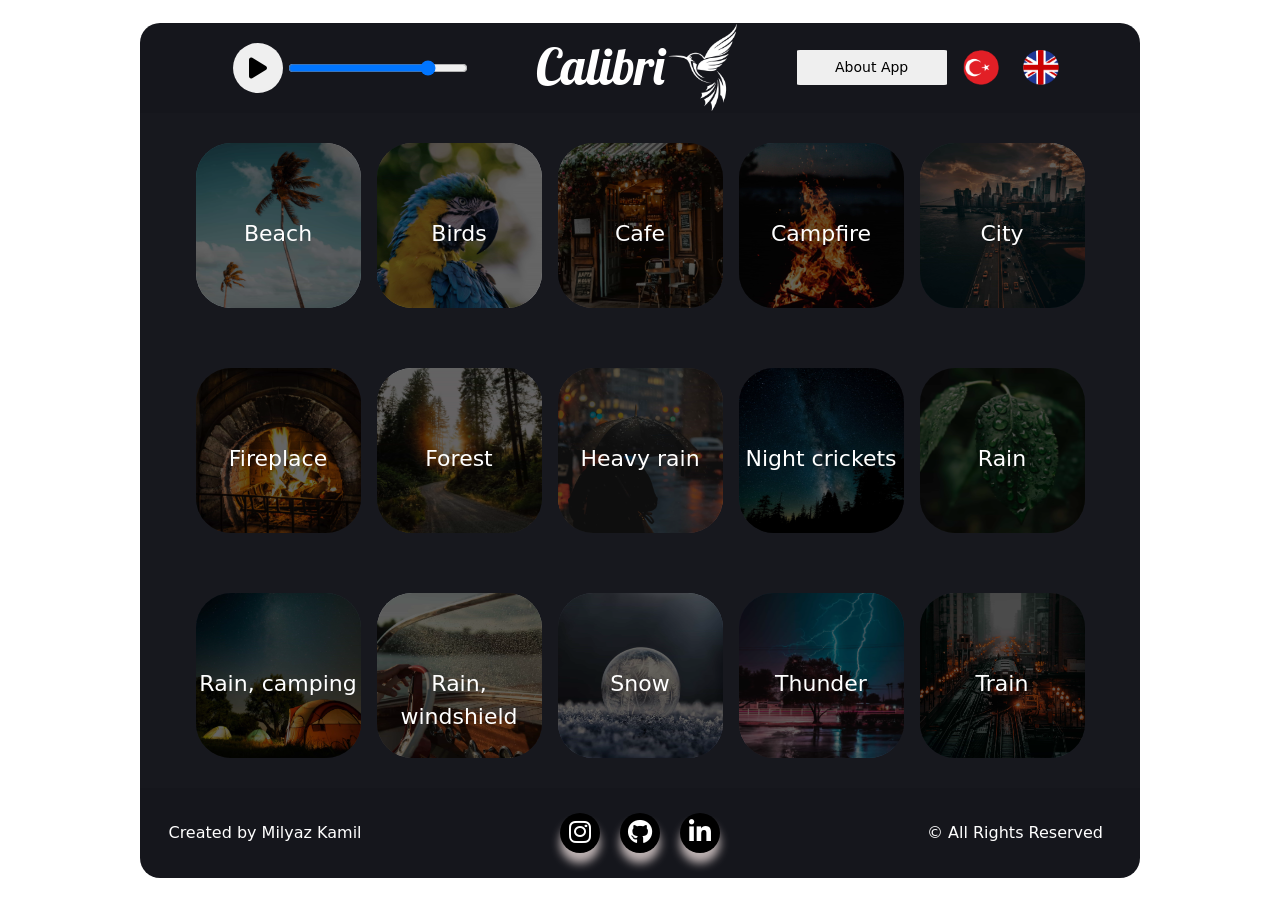
<file: index.html>
<!DOCTYPE html>
<html lang="tr">

<head>
    <meta charset="UTF-8">
    <meta http-equiv="X-UA-Compatible" content="IE=edge">
    <meta name="viewport" content="width=device-width, initial-scale=1.0">
    <link rel="shortcut icon" type="x-icon" href="./img/calibri-logo.png">
    <link rel="stylesheet" href="https://cdn.jsdelivr.net/npm/@fortawesome/fontawesome-free@6.0.0/css/all.min.css">
    <link rel="preconnect" href="https://fonts.googleapis.com">
    <link rel="preconnect" href="https://fonts.gstatic.com" crossorigin>
    <link href="https://fonts.googleapis.com/css2?family=Lobster&display=swap" rel="stylesheet">
    <link href="https://cdn.jsdelivr.net/npm/bootstrap@5.1.3/dist/css/bootstrap.min.css" rel="stylesheet"
        integrity="sha384-1BmE4kWBq78iYhFldvKuhfTAU6auU8tT94WrHftjDbrCEXSU1oBoqyl2QvZ6jIW3" crossorigin="anonymous">
    <link rel="stylesheet" href="css/style.css">
    <title>Calibri</title>
</head>

<body>
    <header>

    </header>

    <section class="container main">
        <div class="row height">
            <div class="col-12 my-auto">
                <div class="row justify-content-center align-items-center text-center header">
                    <div class="col-12 col-lg-4 order-4 order-lg-1">
                        <div class="d-flex justify-content-center">
                            <button class="main-button">
                                <i class="fa-solid fa-play play-button"></i>
                                <i class="fa-solid fa-pause pause-button"></i>
                            </button>
                            <input type="range" min="0" max="100" step="1" value="80" onchange="volume_change()"
                                class="main-volume">
                        </div>
                    </div>

                    <div class="col-6 col-lg-3 order-1 order-lg-2">
                        <div class="d-flex justify-content-center">
                            <h1 class="logo">Calibri</h1>
                            <input type="image" src="./img/calibri-logo.png" class="calibri-logo">
                        </div>
                    </div>

                    <div class="col-6 col-lg-4 order-3 order-lg-3">
                        <div class="row d-flex justify-content-center">
                            <button class="col-12 order-3 order-sm-1 ms-1 me-1 about-app-button about-app-p"
                                data-bs-toggle="modal" data-bs-target="#exampleModal1">About App</button>
                            <img data-dil="tr" src="./img/turkish-logo.png"
                                class="col-6 order-1 order-sm-2 lang-button turkish-button">
                            <img data-dil="en" src="./img/english-logo.png"
                                class="col-6 order-2 order-sm-3 lang-button english-button">
                        </div>
                    </div>
                </div>

                <div class="d-flex align-items-center justify-content-center">
                    <p class="warning">For the button to work, you need to select one sound.</p>
                </div>

                <div class="row justify-content-center text-center align-items-center overflow-auto middle">
                    <div class="col-12 col-sm-6 col-md-4 col-lg-2 frame-div beach ms-2 me-2">
                        <div class="frame-name beach-div"></div>
                        <div class="frame-name2 beach-div-two"></div>
                        <p class="sound-name beach-p">Beach</p>
                        <img src="./img/beach.jpg" alt="Beach image">
                        <audio src="audio/beach-sound.mp3" loop class="beach-sound"></audio>
                    </div>

                    <div class="col-12 col-sm-6 col-md-4 col-lg-2 frame-div birds ms-2 me-2">
                        <div class="frame-name birds-div"></div>
                        <div class="frame-name2 birds-div-two"></div>
                        <p class="sound-name birds-p">Birds</p>
                        <img src="./img/birds.jpg" alt="Birds image">
                        <audio src="audio/birds-sound.mp3" loop class="birds-sound"></audio>
                    </div>

                    <div class="col-12 col-sm-6 col-md-4 col-lg-2 frame-div cafe ms-2 me-2">
                        <div class="frame-name cafe-div"></div>
                        <div class="frame-name2 cafe-div-two"></div>
                        <p class="sound-name cafe-p">Cafe</p>
                        <img src="./img/cafe.jpg" alt="Cafe image">
                        <audio src="audio/cafe-sound.mp3" loop class="cafe-sound"></audio>
                    </div>

                    <div class="col-12 col-sm-6 col-md-4 col-lg-2 frame-div campfire ms-2 me-2">
                        <div class="frame-name campfire-div"></div>
                        <div class="frame-name2 campfire-div-two"></div>
                        <p class="sound-name campfire-p">Campfire</p>
                        <img src="./img/campfire.jpg" alt="Campfire image">
                        <audio src="audio/campfire-sound.mp3" loop class="campfire-sound"></audio>
                    </div>

                    <div class="col-12 col-sm-6 col-md-4 col-lg-2 frame-div city ms-2 me-2">
                        <div class="frame-name city-div"></div>
                        <div class="frame-name2 city-div-two"></div>
                        <p class="sound-name city-p">City</p>
                        <img src="./img/city.jpg" alt="City image">
                        <audio src="audio/city-sound.mp3" loop class="city-sound"></audio>
                    </div>

                    <div class="col-12 col-sm-6 col-md-4 col-lg-2 frame-div fireplace ms-2 me-2">
                        <div class="frame-name fireplace-div"></div>
                        <div class="frame-name2 fireplace-div-two"></div>
                        <p class="sound-name fireplace-p">Fireplace</p>
                        <img src="./img/fireplace.jpg" alt="Fireplace image">
                        <audio src="audio/fireplace-sound.mp3" loop class="fireplace-sound"></audio>
                    </div>

                    <div class="col-12 col-sm-6 col-md-4 col-lg-2 frame-div forest ms-2 me-2">
                        <div class="frame-name forest-div"></div>
                        <div class="frame-name2 forest-div-two"></div>
                        <p class="sound-name forest-p">Forest</p>
                        <img src="./img/forest.jpg" alt="Forest image">
                        <audio src="audio/forest-sound.mp3" loop class="forest-sound"></audio>
                    </div>

                    <div class="col-12 col-sm-6 col-md-4 col-lg-2 frame-div heavy-rain ms-2 me-2">
                        <div class="frame-name heavy-rain-div"></div>
                        <div class="frame-name2 heavy-rain-div-two"></div>
                        <p class="sound-name heavy-rain-p">Heavy rain</p>
                        <img src="./img/heavy-rain.jpg" alt="Heavy rain image">
                        <audio src="audio/heavy-rain-sound.mp3" loop class="heavy-rain-sound"></audio>
                    </div>

                    <div class="col-12 col-sm-6 col-md-4 col-lg-2 frame-div night-crickets ms-2 me-2">
                        <div class="frame-name night-crickets-div"></div>
                        <div class="frame-name2 night-crickets-div-two"></div>
                        <p class="sound-name night-crickets-p">Night crickets</p>
                        <img src="./img/night-crickets.jpg" alt="Night crickets image">
                        <audio src="audio/night-crickets-sound.mp3" loop class="night-crickets-sound"></audio>
                    </div>

                    <div class="col-12 col-sm-6 col-md-4 col-lg-2 frame-div rain ms-2 me-2">
                        <div class="frame-name rain-div"></div>
                        <div class="frame-name2 rain-div-two"></div>
                        <p class="sound-name rain-p">Rain</p>
                        <img src="./img/rain.jpg" alt="Rain image">
                        <audio src="audio/rain-sound.mp3" loop class="rain-sound"></audio>
                    </div>

                    <div class="col-12 col-sm-6 col-md-4 col-lg-2 frame-div rain-camping ms-2 me-2">
                        <div class="frame-name rain-camping-div"></div>
                        <div class="frame-name2 rain-camping-div-two"></div>
                        <p class="sound-name rain-camping-p">Rain, camping</p>
                        <img src="./img/rain-camping.jpg" alt="Rain, camping image">
                        <audio src="audio/rain-camping-sound.mp3" loop class="rain-camping-sound"></audio>
                    </div>

                    <div class="col-12 col-sm-6 col-md-4 col-lg-2 frame-div rain-windshield ms-2 me-2">
                        <div class="frame-name rain-windshield-div"></div>
                        <div class="frame-name2 rain-windshield-div-two"></div>
                        <p class="sound-name rain-windshield-p">Rain, windshield</p>
                        <img src="./img/rain-windshield.jpg" alt="Rain, windshield image">
                        <audio src="audio/rain-windshield-sound.mp3" loop class="rain-windshield-sound"></audio>
                    </div>

                    <div class="col-12 col-sm-6 col-md-4 col-lg-2 frame-div snow ms-2 me-2">
                        <div class="frame-name snow-div"></div>
                        <div class="frame-name2 snow-div-two"></div>
                        <p class="sound-name snow-p">Snow</p>
                        <img src="./img/snow.jpg" alt="Snow image">
                        <audio src="audio/snow-sound.mp3" loop class="snow-sound"></audio>
                    </div>

                    <div class="col-12 col-sm-6 col-md-4 col-lg-2 frame-div thunder ms-2 me-2">
                        <div class="frame-name thunder-div"></div>
                        <div class="frame-name2 thunder-div-two"></div>
                        <p class="sound-name thunder-p">Thunder</p>
                        <img src="./img/thunder.jpg" alt="Thunder image">
                        <audio src="audio/thunder-sound.mp3" loop class="thunder-sound"></audio>
                    </div>

                    <div class="col-12 col-sm-6 col-md-4 col-lg-2 frame-div train ms-2 me-2">
                        <div class="frame-name train-div"></div>
                        <div class="frame-name2 train-div-two"></div>
                        <p class="sound-name train-p">Train</p>
                        <img src="./img/train.jpg" alt="Train image">
                        <audio src="audio/train-sound.mp3" loop class="train-sound"></audio>
                    </div>
                </div>

                <div class="row text-center footer">
                    <div class="col-3 my-auto">
                        <p class="m-0 name">Created by Milyaz Kamil</p>
                    </div>

                    <div class="col-6 icons my-auto wrapper">
                        <a href="https://www.instagram.com/milyazkamil" target="_blank" class="link1">
                            <div class="icon instagram">
                                <div class="tooltipa square1">Instagram</div>
                                <span><i class="fa-brands fa-instagram text-white"></i></span>
                            </div>
                        </a>

                        <a href="https://www.github.com/milyazkamil" target="_blank" class="link2">
                            <div class="icon github">
                                <div class="tooltipa square2">GitHub</div>
                                <span><i class="fa-brands fa-github text-white"></i></span>
                            </div>
                        </a>

                        <a href="https://www.linkedin.com/in/milyazkamil" target="_blank" class="link3">
                            <div class="icon linkedin">
                                <div class="tooltipa square3">LinkedIn</div>
                                <span><i class="fa-brands fa-linkedin-in text-white"></i></span>
                            </div>
                        </a>
                    </div>

                    <div class="col-3 my-auto">
                        <p class="m-0 rights">&#169; All Rights Reserved</p>
                    </div>
                </div>
            </div>
        </div>

    </section>

    <section class="generic">
        <!--Modal1-->
        <div class="modal fade" id="exampleModal1" data-bs-backdrop="static" data-bs-keyboard="false" tabindex="-1"
            aria-labelledby="staticBackdropLabel" aria-hidden="true">
            <div class="modal-dialog modal-dialog-centered">
                <div class="modal-content">
                    <button type="button" class="btn-close ms-auto" data-bs-dismiss="modal" aria-label="Close"></button>
                    <div class="modal-body">
                        <h3 class="lead text-danger mt-2 fs-1">Calibri</h3>
                        <p class="discription">Calibri application is actually a project that was inspired by
                            Microsoft's Elpy application.</p>
                        <ul class="list-unstyled">
                            <li>
                                <p class="contents">What technologies were used?</p>
                            </li>
                            <ul>
                                <li>
                                    <p>HTML5</p>
                                </li>
                                <li>
                                    <p>CSS3</p>
                                </li>
                                <li>
                                    <p>JavaScript</p>
                                </li>
                                <li>
                                    <p>Jquery</p>
                                </li>
                                <li>
                                    <p>Bootstrap5</p>
                                </li>
                                <li>
                                    <p>Font Awesome</p>
                                </li>
                            </ul>
                            <li>
                                <p class="name2">Created by Milyaz Kamil</p>
                            </li>
                        </ul>

                        <div class="button-links">
                            <a href="https://www.instagram.com/milyazkamil" class="link-instagram links"
                                target="_blank">Instagram</a>
                            <a href="https://www.github.com/milyazkamil" class="link-github links"
                                target="_blank">GitHub</a>
                            <a href="https://www.linkedin.com/in/milyazkamil" class="link-linkedin links"
                                target="_blank">LinkedIn</a>
                        </div>

                    </div>
                </div>
            </div>
        </div>
    </section>

    <footer>

    </footer>
    <script src="https://code.jquery.com/jquery-3.6.0.min.js"></script>
    <script src="js/script.js"></script>
    <script src="https://cdn.jsdelivr.net/npm/bootstrap@5.1.3/dist/js/bootstrap.bundle.min.js"
        integrity="sha384-ka7Sk0Gln4gmtz2MlQnikT1wXgYsOg+OMhuP+IlRH9sENBO0LRn5q+8nbTov4+1p"
        crossorigin="anonymous"></script>
</body>

</html>
</file>
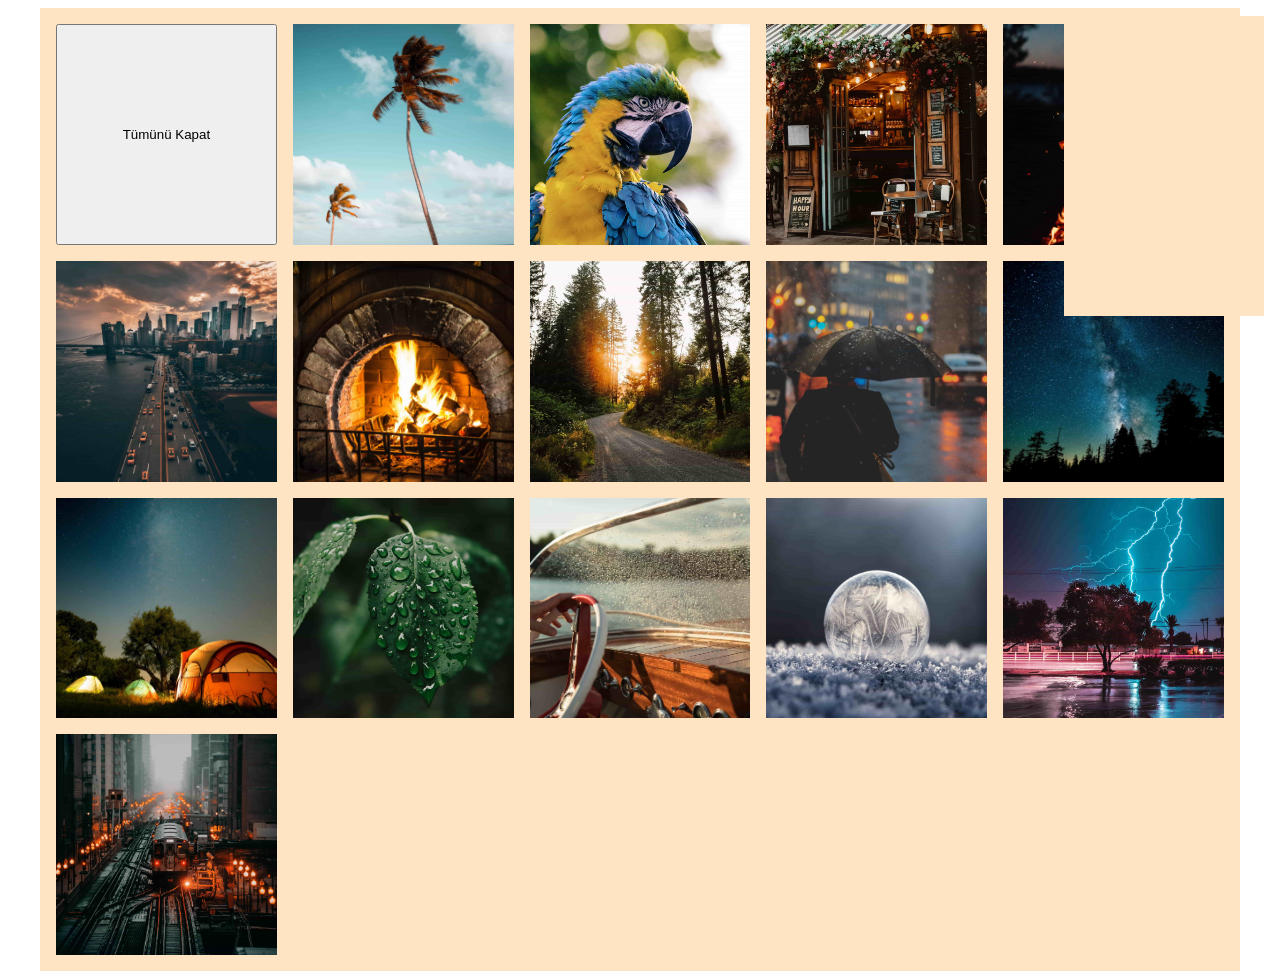
<file: index2.html>
<!DOCTYPE html>
<html lang="en">
<head>
    <meta charset="UTF-8">
    <meta name="viewport" content="width=device-width, initial-scale=1.0">
    <title>Mod App</title>
    <link rel="stylesheet" href="css/style2.css">
</head>
<body>
    <section id="app"></section>
    
    <script src="js/script2.js"></script>
</body>
</html>
</file>
<file: css/style.css>
* {
    box-sizing: border-box;
    margin: 0;
    padding: 0;  
}

img {
    position: absolute;
    bottom: 0;
    right: 0;
    width: 100%;
    z-index: 0;
    border-radius: 35px;
}

.main {
    max-width: 1000px;
}

.header {
    height: 10vh;
    background-color: #15161C;
    color: white;
    border-top-left-radius: 20px; 
    border-top-right-radius: 20px; 
}

input[type="range"]{
    width: 180px;
}

.main-volume {
    cursor: pointer;
}

.logo {
    margin: auto 0;
    font-size: 50px;
    font-family: "Lobster", sans-serif;
    cursor: pointer;
}

.calibri-logo {
    width: 80px;
}

.lang-button {
    position: inherit;
    cursor: pointer;
    width: 60px;
    height: 35px;
}

.main-button {
    display: flex;
    align-items: center;
    justify-content: center;
    width: 50px;
    height: 50px;
    border-radius: 100%;
    border: 0;
    margin-right: 5px;
    margin-left: 5px;
    font-size: 1.5rem;
}

.about-app-button {
    width: 150px;
    height: 35px;
    border-radius: 2%;
    border: 0;
    margin-right: 5px;
    margin-left: 5px;
    font-size: 14px;
}

.warning {
    position: absolute;
    background-color: white;
    padding: 3px;
    line-height: 14px;
    border-radius: 5px;
    border: 0;
    font-size: 14px;
    margin-top: 60px;
    z-index: 100;
}

.footer {
    height: 10vh;
    background-color: #15161C;
    color: white;
    border-bottom-left-radius: 20px; 
    border-bottom-right-radius: 20px; 
}

.footer > .icons > nav > a > i {
    color: white;
    font-size: 1.6rem;
}

.footer > .icons > nav > a > .fa-instagram:hover {
    color: rgb(233, 58, 58);
    transition: all 1s;
}

.footer > .icons > nav > a > .fa-github:hover {
    color: rgb(0, 0, 0);
    transition: all 1s;
}

.footer > .icons > nav > a > .fa-linkedin-in:hover {
    color: rgb(47, 91, 235);
    transition: all 1s;
}

.height { 
    height: 100vh;
}

.middle {
    height: 75vh;
    background-color: #17181E;
}

.frame-div {
    position: relative;
    width: 165px;
    height: 165px;
    margin: 5px;
    border-radius: 35px;
}

.frame-div:hover {
    box-shadow: 0px 0px 40px 5px rgb(255, 255, 255) !important; 
}

.sound-name {
    position: absolute;
    margin-top: 45%;
    margin-right: 50%;
    transform: translateX(-50%);
    display: inline;
    color: white;
    
    z-index: 2;
    width: 165px;
    font-size: 22px;
}

.frame-name {
    position: absolute;
    bottom: 0;
    right: 0;
    width: 165px;
    height: 165px;
    z-index: 1;
    border-radius: 35px;
}

.frame-name2 {
    position: absolute;
    bottom: 0;
    right: 0;
    width: 165px;
    height: 165px;
    z-index: 3;
    border-radius: 35px;
}

.button-links {
    width: 100%;
    display: flex;
    justify-content: space-between;
}
.button-links > a {
    text-align: center;
}
.links {
    margin: 0;
    width: 33%;
    text-decoration: none;
    border-radius: 10px;
}

.link-instagram {
    background-color: #e1306c;
    color: white;
    align-items: center;
}

.link-instagram:hover {
    background-color: #e05382;
    color: white;
}

.link-github {
    background-color: #333;
    color: white;
}

.link-github:hover {
    background-color: rgb(72, 71, 71);
    color: white;
}

.link-linkedin {
    background-color: #46C1F6;
    color: white;
}

.link-linkedin:hover {
    background-color: #65c7f1;
    color: white;
}

.wrapper {
    display: flex;
    justify-content: center;
}

.wrapper .icon {
    margin: 0 10px;
    cursor: pointer;
    display: flex;
    align-items: center;
    justify-content: center;
    flex-direction: column;
    position: relative;
    z-index: 2;
    transition: all 0.8s cubic-bezier(0.68, -0.55, 0.265, 1.55);
}

.wrapper .icon span {
    position: relative;
    z-index: 2;
    display: block;
    height: 40px;
    width: 40px;
    text-align: center;
    border-radius: 50%;
    background-color: rgb(0, 0, 0);
    box-shadow: 0px 10px 10px rgb(190, 179, 179);
}

.wrapper .icon span {
    font-size: 25px;
    line-height: 40px;
}

.wrapper .icon:hover span {
    color: white;
}

.wrapper .icon .tooltipa {
    position: absolute;
    top: 0px;
    font-size: 15px;
    padding: 10px  14px;
    border-radius: 25px;
    background-color: white;
    color: white;
    box-shadow: 0px 10px 10px rgb(190, 179, 179);
    opacity: 0;
    pointer-events: none;
    transition: all 0.8s cubic-bezier(0.68, -0.55, 0.265, 1.55);
}

.wrapper .icon:hover .tooltipa {
    top: -55px;
    opacity: 1;
    pointer-events: auto;
}


.wrapper .icon .tooltipa::before {
    position: absolute;
    content: "";
    height: 15px;
    width: 15px;
    bottom: -6px;
    left: 50%;
    transform: translateX(-50%) rotate(45deg);
}

.wrapper .icon .square1::before {
    background-color: #e1306c;
}

.wrapper .icon .square2::before {
    background-color: #333;
}

.wrapper .icon .square3::before {
    background-color: #46C1F6;
}

.wrapper .icon:hover span,
.wrapper .icon:hover .tooltipa {
    text-shadow: 0px -1px 0px rgb(0, 0, 0, 0.4);
}

.wrapper .instagram:hover span,
.wrapper .instagram:hover .tooltipa,
.wrapper .instagram:hover .tooltipa::before {
    background: #e1306c;
}

.wrapper .github:hover span,
.wrapper .github:hover .tooltipa,
.wrapper .github:hover .tooltipa::before {
    background: #333;
}

.wrapper .linkedin:hover span,
.wrapper .linkedin:hover .tooltipa,
.wrapper .linkedin:hover .tooltipa::before {
    background: #46C1F6;
}


@media all and (max-width: 992px) {
    .header {
        height: 20vh;
        position: fixed;
        width: 100%;
        top: 0;
        border-radius: 0;
        z-index: 2;
    } 

    input[type="range"]{
        width: 250px;
    }

    .logo {
        font-size: 35px;
        align-items: flex-start;
    }
    
    .calibri-logo {
        width: 60px;
    }

    .lang-button {
        margin: 2px 0;
    }

    .warning {
        margin-top: 47vh;
    }

    .middle {
        z-index: 1;
        height: 100vh;
        margin-top: 60px;
        padding-top: 12vh;
        padding-bottom: 11vh;
     }

     .sound-name {
         z-index: 1;
     }

    .footer {
        z-index: 2;
        height: 10vh;
        position: fixed;
        width: 100%;
        bottom: 0;
        border-radius: 0;
        font-size: 14px;
    }

    .rights , .name {
        font-size: 10px;
    }
    .frame-div {
        height: 250px;
        width: 250px;
        margin: 10px;    
    }

    .frame-name {
        position: absolute;
        bottom: -4%;
        right: -4%;
        height: 250px;
        width: 250px;
        margin: 10px; 
    }
 }
</file>
<file: css/style2.css>
*{
    box-sizing: border-box;
    font-family: sans-serif;
}
section#app{
    max-width:  1200px;
    margin: auto;
    background-color: bisque;
    min-height: 500px;

    display: grid;
    grid-template-columns: 1fr 1fr 1fr 1fr 1fr;
    gap: 1rem;
    padding: 1rem;
}

img{
    max-width: 100%;
}
section#app div img {
    display: block;
}

.mod-golge{
    box-shadow: 0px 1px 0px 7px #e91e63;
}
div#liste-elemani{
    position: fixed;
    background-color: bisque;
    width: 200px;
    min-height: 300px;
    right: 1rem;
    top:1rem;
}
button#durdurma-elemani{
    position: fixed;
    padding: 1rem;
    left:1rem;
    top:1rem;
}
</file>
